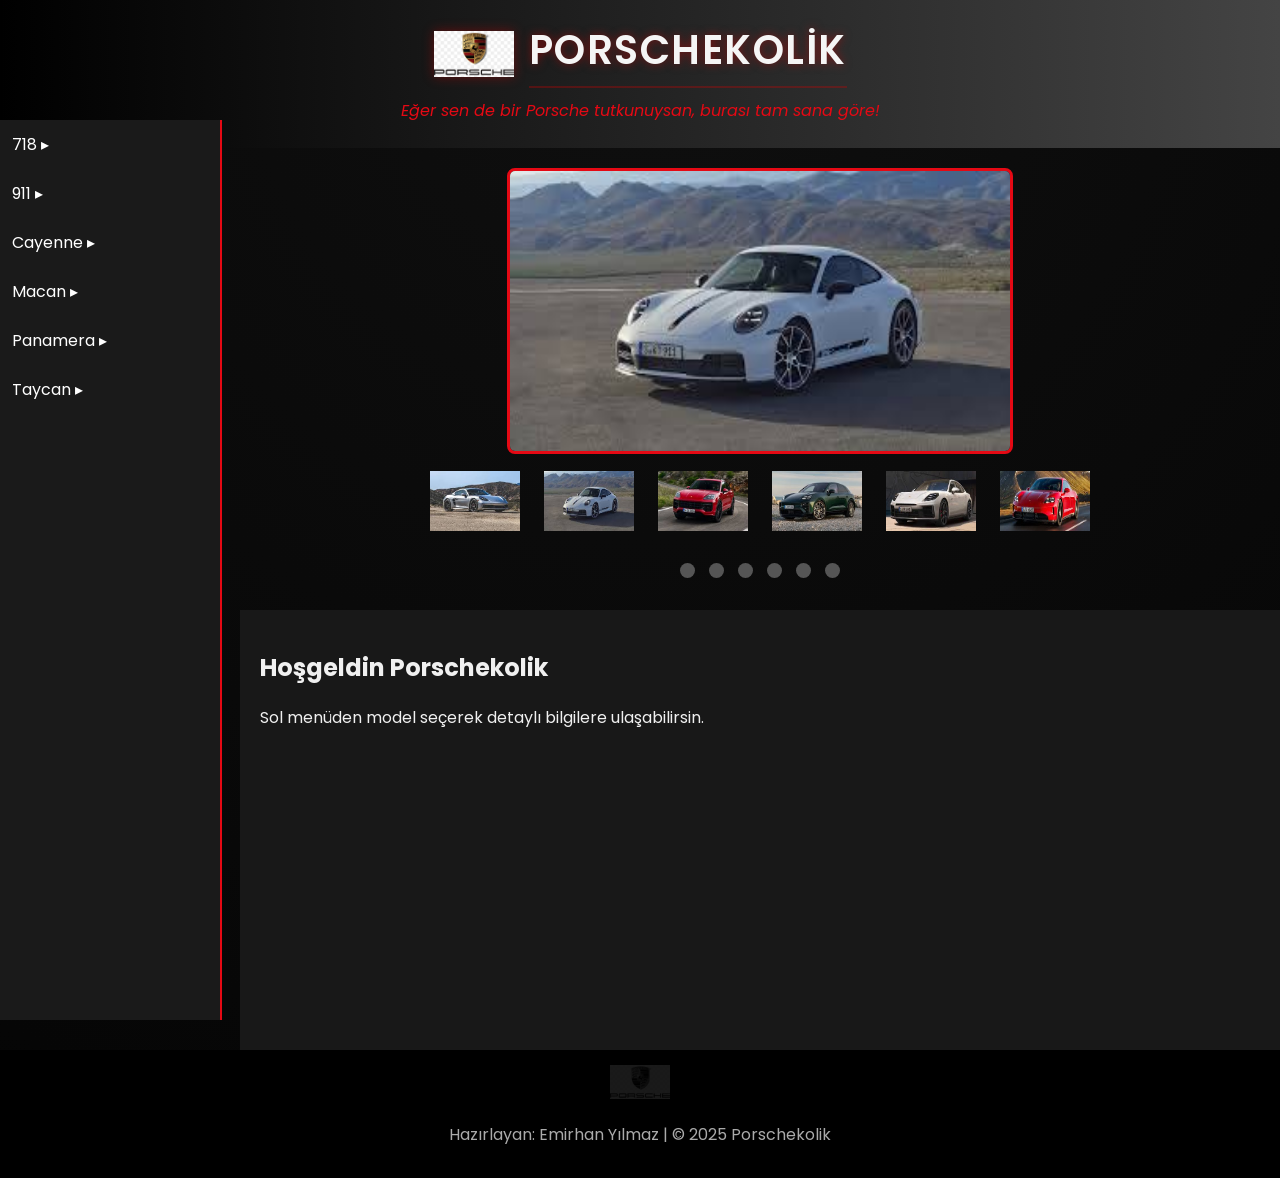
<file: web sitesi odevi/index.html>
<!DOCTYPE html>
<html lang="tr">
<head>
    <meta charset="UTF-8">
    <meta name="viewport" content="width=device-width, initial-scale=1.0">
    <title>Porschekolik</title>
    <link rel="stylesheet" href="style.css">
    <link href="https://fonts.googleapis.com/css2?family=Poppins:wght@300;400;600&display=swap" rel="stylesheet">

</head>
<body>
    
    <header class="ust-banner">
         <div class="logo-alani">
        <img src="images/porsche-logo.png" alt="Porsche Logo" class="logo">
        <h1>Porschekolik</h1>
    </div>
    <p>Eğer sen de bir Porsche tutkunuysan, burası tam sana göre!</p>
    </header>

    <aside class="yan-menu">
    <ul>
        <li>
            <a href="javascript:void(0);" onclick="toggleAltMenu('718')">718 ▸</a>
            <ul class="alt-menu" id="alt-718">
                <li onclick="modelGoster('718 Boxster')">Boxster</li>
                <li onclick="modelGoster('718 Cayman')">Cayman</li>
            </ul>
        </li>
        <li>
            <a href="javascript:void(0);" onclick="toggleAltMenu('911')">911 ▸</a>
            <ul class="alt-menu" id="alt-911">
                <li onclick="modelGoster('911 Carrera')">Carrera</li>
                <li onclick="modelGoster('911 Turbo S')">Turbo S</li>
            </ul>
        </li>
        <li>
            <a href="javascript:void(0);" onclick="toggleAltMenu('Cayenne')">Cayenne ▸</a>
            <ul class="alt-menu" id="alt-Cayenne">
                <li onclick="modelGoster('Cayenne S')">S</li>
                <li onclick="modelGoster('Cayenne Turbo GT')">Turbo GT</li>
            </ul>
        </li>
        <li>
            <a href="javascript:void(0);" onclick="toggleAltMenu('Macan')">Macan ▸</a>
            <ul class="alt-menu" id="alt-Macan">
                <li onclick="modelGoster('Macan T')">T</li>
                <li onclick="modelGoster('Macan GTS')">GTS</li>
            </ul>
        </li>
        <li>
            <a href="javascript:void(0);" onclick="toggleAltMenu('Panamera')">Panamera ▸</a>
            <ul class="alt-menu" id="alt-Panamera">
                <li onclick="modelGoster('Panamera 4')">4</li>
                <li onclick="modelGoster('Panamera Turbo')">Turbo</li>
            </ul>
        </li>
        <li>
            <a href="javascript:void(0);" onclick="toggleAltMenu('Taycan')">Taycan ▸</a>
            <ul class="alt-menu" id="alt-Taycan">
                <li onclick="modelGoster('Taycan 4S')">4S</li>
            </ul>
        </li>
    </ul>
</aside>


    </aside>

    <section class="galeri">
        <div class="buyuk-resim">
            <img id="anaResim" src="images/911porsche.jpeg" alt="Porsche">
        </div>

        <div class="kucuk-resimler">
            <img src="images/718porsche.jpeg" onmouseover="degistir('images/718porsche.jpeg')">
            <img src="images/911porsche.jpeg" onmouseover="degistir('images/911porsche.jpeg')">
            <img src="images/cayennePorsche.jpeg" onmouseover="degistir('images/cayennePorsche.jpeg')">
            <img src="images/macanPorsche.jpeg"onmouseover="degistir('images/macanPorsche.jpeg')">
            <img src="images/panameraPorsche.jpeg" onmouseover="degistir('images/panameraPorsche.jpeg')">
            <img src="images/taycanPorsche.jpeg" onmouseover="degistir('taycanPorsche.jpeg')">
        </div>

        <div class="yapraklar">
    <span class="yaprak" onclick="degistir('images/718porsche.jpeg')"></span>
    <span class="yaprak" onclick="degistir('images/911porsche.jpeg')"></span>
    <span class="yaprak" onclick="degistir('images/cayennePorsche.jpeg')"></span>
    <span class="yaprak" onclick="degistir('images/macanPorsche.jpeg')"></span>
    <span class="yaprak" onclick="degistir('images/panameraPorsche.jpeg')"></span>
    <span class="yaprak" onclick="degistir('images/taycanPorsche.jpeg')"></span>
</div>



       
    </section>

    <section class="icerik" id="icerik-alani">
            <h2>Hoşgeldin Porschekolik</h2>
            <p> Sol menüden model seçerek detaylı bilgilere ulaşabilirsin.</p>
    </section>

    <footer>
        <img src="images/porsche-logo.png" alt="Porsche Logo" class="footer-logo">
        <p>Hazırlayan: Emirhan Yılmaz | © 2025 Porschekolik</p>

    </footer>

    <script>
        const resimler = [
            'images/718porsche.jpeg',
            'images/911porsche.jpeg',
            'images/cayennePorsche.jpeg',
            'images/macanPorsche.jpeg',
            'images/panameraPorsche.jpeg',
            'images/taycanPorsche.jpeg'
        ];
        let suanki = 0;

        function degistir(resim) {
            const anaResim = document.getElementById('anaResim');
            anaResim.style.opacity = 0;
            setTimeout(() => {
                anaResim.src = resim;
                anaResim.style.opacity = 1;
            }, 300);
        }

      
        function otomatikSlider() {
            suanki++;
            if (suanki >= resimler.length) suanki = 0;
            degistir(resimler[suanki]);
        }
        setInterval(otomatikSlider, 4000);

        
        function toggleAltMenu(menuId) {
            const menu = document.getElementById('alt-' + menuId);
            const ok = menu.previousElementSibling.querySelector('.ok');
            if (menu.style.display === 'block') {
                menu.style.display = 'none';
                ok.style.transform = 'rotate(0deg)';
            } else {
                menu.style.display = 'block';
                ok.style.transform = 'rotate(90deg)';
            }
        }

      
       
    function modelGoster(model) {
    const icerik = document.getElementById('icerik-alani');
  
    icerik.style.opacity = 0;

    setTimeout(() => {
      
        if (model === '718 Boxster') {
            icerik.innerHTML = `
                <h2>Porsche 718 Boxster</h2>
                <div class="modeller">
                    <div class="model">
                        <img src="images/718-boxster.jpeg" alt="718 Boxster">
                        <h3>718 Boxster</h3>
                        <p>2,0 L Turbo • ≈300 hp • 0-100 km/s ~4,7 sn • Maksimum hız ≈ 275 km/s</p>
                    </div>
                    <div class="model">
                        <img src="images/718-boxster4.0.jpeg" alt="718 Boxster GTS">
                        <h3>718 Boxster GTS 4.0</h3>
                        <p>4,0 L atmosferik • 394 hp • 0-100 km/s ~3,8 sn • Yüksek devrin keyfi</p>
                    </div>
                </div>
            `;
        }
        else if (model === '718 Cayman') {
            icerik.innerHTML = `
                <h2>Porsche 718 Cayman</h2>
                <div class="modeller">
                    <div class="model">
                        <img src="images/718-cayman.jpeg" alt="718 Cayman">
                        <h3>718 Cayman</h3>
                        <p>2,0 L Turbo • ≈300 hp • 0-100 km/s ~4,7 sn • Maksimum hız ≈ 275 km/s</p>
                    </div>
                    <div class="model">
                        <img src="images/718-cayman4.0.jpg" alt="718 Cayman GTS">
                        <h3>718 Cayman GTS 4.0</h3>
                        <p>4,0 L atmosferik • 394 hp • 0-100 km/s ~3,8 sn • Net performans odaklı</p>
                    </div>
                </div>
            `;
        }
        else if (model === '911 Carrera') {
            icerik.innerHTML = `
                <h2>Porsche 911 Carrera</h2>
                <div class="modeller">
                    <div class="model">
                        <img src="images/911-carrera.jpeg" alt="911 Carrera">
                        <h3>911 Carrera</h3>
                        <p>3,0 L Twin Turbo • ~385 hp • 0-100 km/s ~4,2 sn • Maksimum tork: ~450 Nm :contentReference[oaicite:0]{index=0}</p>
                    </div>
                </div>
            `;
        }
        else if (model === '911 Turbo S') {
            icerik.innerHTML = `
                <h2>Porsche 911 Turbo S</h2>
                <div class="modeller">
                    <div class="model">
                        <img src="images/911-turbos.jpeg" alt="911 Turbo S">
                        <h3>911 Turbo S</h3>
                        <p>3,8 L Twin Turbo • ~640 hp • 0-100 km/s ~2,7 sn • Yüksek performans canavarı</p>
                    </div>
                </div>
            `;
        }
        else if (model === 'Cayenne S') {
            icerik.innerHTML = `
                <h2>Porsche Cayenne S</h2>
                <div class="modeller">
                    <div class="model">
                        <img src="images/cayenne-s.jpg" alt="Cayenne S">
                        <h3>Cayenne S</h3>
                        <p>V6 motor • ~348 hp • SUV + performans dengesi</p>
                    </div>
                </div>
            `;
        }
        else if (model === 'Cayenne Turbo GT') {
            icerik.innerHTML = `
                <h2>Porsche Cayenne Turbo GT</h2>
                <div class="modeller">
                    <div class="model">
                        <img src="images/cayenne-turbogt.jpeg" alt="Cayenne Turbo GT">
                        <h3>Cayenne Turbo GT</h3>
                        <p>V8 motor • 650 hp seviyesinde • SUV’da performans</p>
                    </div>
                </div>
            `;
        }
        else if (model === 'Macan T') {
            icerik.innerHTML = `
                <h2>Porsche Macan T</h2>
                <div class="modeller">
                    <div class="model">
                        <img src="images/macan-t.jpeg" alt="Macan T">
                        <h3>Macan T</h3>
                        <p>2,0 L turbo baz versiyon • ~261 hp</p>
                    </div>
                </div>
            `;
        }
        else if (model === 'Macan GTS') {
            icerik.innerHTML = `
                <h2>Porsche Macan GTS</h2>
                <div class="modellers">
                    <div class="model">
                        <img src="images/macan-gts.jpeg" alt="Macan GTS">
                        <h3>Macan GTS</h3>
                        <p>~434 hp • Spor SUV tarzı performans ve konfor dengesi</p>
                    </div>
                </div>
            `;
        }
        else if (model === 'Panamera 4') {
            icerik.innerHTML = `
                <h2>Porsche Panamera 4</h2>
                <div class="modellers">
                    <div class="model">
                        <img src="images/panamera-4.jpeg" alt="Panamera 4">
                        <h3>Panamera 4</h3>
                        <p>V6 versiyon • ~348 hp • 0-100 km/s ~5,0 sn gibi değerler</p>
                    </div>
                </div>
            `;
        }
        else if (model === 'Panamera Turbo') {
            icerik.innerHTML = `
                <h2>Porsche Panamera Turbo</h2>
                <div class="modellers">
                    <div class="model">
                        <img src="images/panamera-turbo.jpeg" alt="Panamera Turbo">
                        <h3>Panamera Turbo</h3>
                        <p>V8 motor • Yüksek güç, hızlı ivmelenme ve lüks odaklı</p>
                    </div>
                </div>
            `;
        }
        else if (model === 'Taycan 4S') {
            icerik.innerHTML = `
                <h2>Porsche Taycan 4S</h2>
                <div class="modellers">
                    <div class="model">
                        <img src="images/taycan-4s.jpeg" alt="Taycan 4S">
                        <h3>Taycan 4S</h3>
                        <p>%100 elektrik • 400 kW (~544 PS) • 0-100 km/s ~3,5 sn • Maksimum hız 250 km/s :contentReference[oaicite:1]{index=1}</p>
                    </div>
                    <div class="model">
                        <img src="images/taycanporsche.jpeg" alt="Taycan Turbo S">
                        <h3>Taycan Turbo S</h3>
                        <p>Yüksek performans versiyonu • ~938 hp overboost ile 0-60 mph < 2,5 sn seviyeleri :contentReference[oaicite:2]{index=2}</p>
                    </div>
                </div>
            `;
        }
        else {
           
            icerik.innerHTML = `
                <h2>Hoş geldin Porschekolik!</h2>
                <p>Sol menüden bir model seçerek detaylı bilgilere ulaşabilirsin.</p>
            `;
        }

      
        icerik.style.opacity = 1;
    }, 300);
}
    </script>
</body>

</html>
</file>
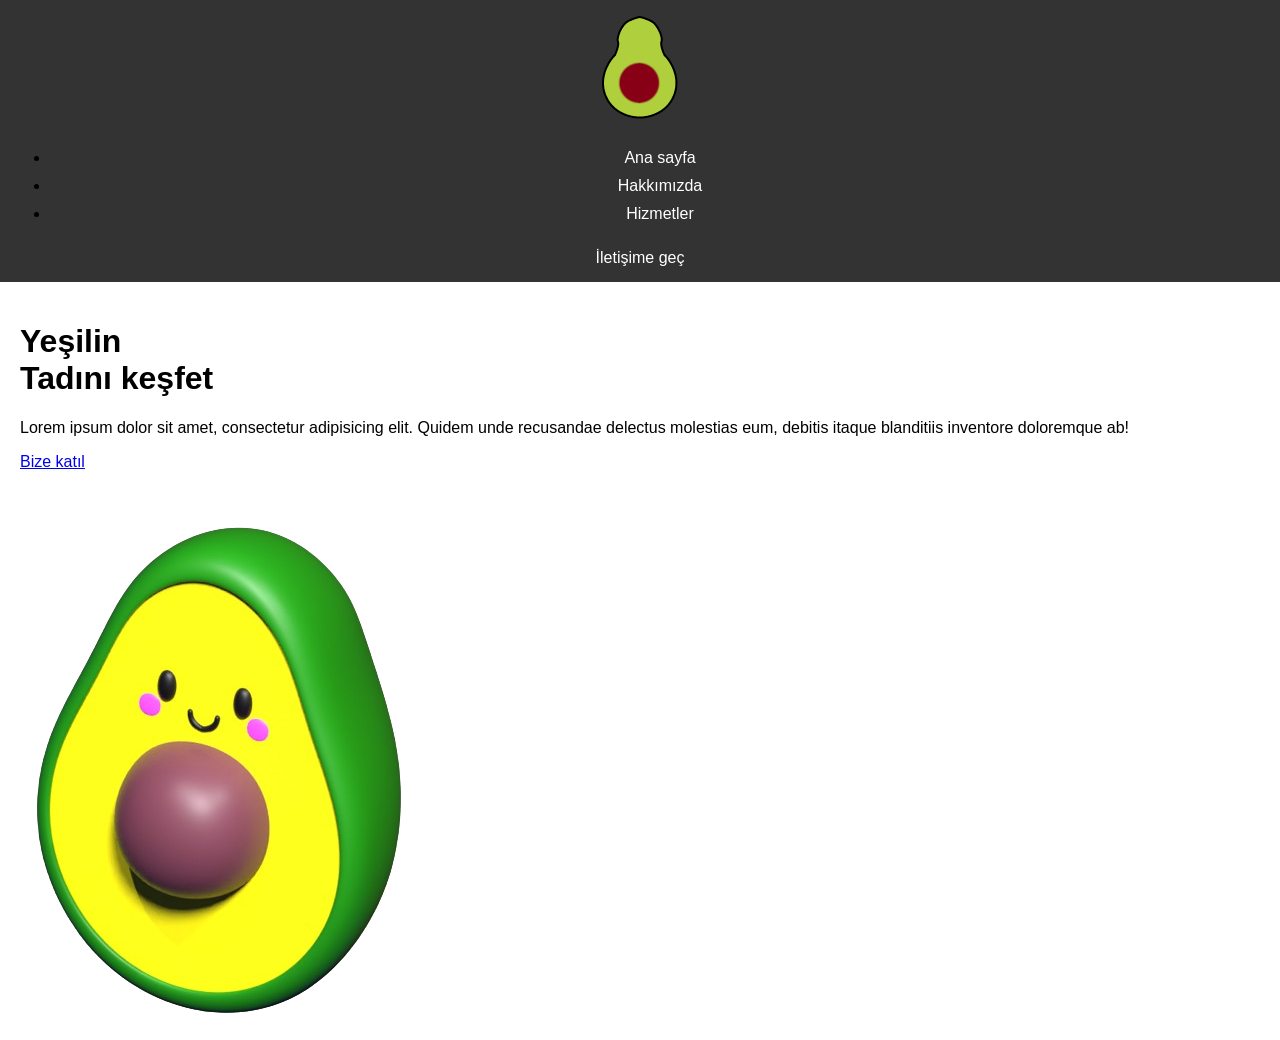
<file: lab hafta3 uygulamalar/Landing Avocado/index.html>
<!DOCTYPE html>
<html lang="en">
<head>
    <meta charset="UTF-8">
    <meta name="viewport" content="width=device-width, initial-scale=1.0">
    <title>Landing page</title>
    <link rel="stylesheet" href="style.css">
  </head>
<body>
  <div class="glass-efect">
    <div class="main-content">
      <nav>
        <a href="#" class="logo"> <img src="avo-logo.png" alt=""></a>

        <ul>
          <li><a href="#" class="tab-link" data-tab="anasayfa">Ana sayfa</a></li>
          <li><a href="#" class="tab-link" data-tab="hakkimizda">Hakkımızda</a></li>
          <li><a href="#" class="tab-link" data-tab="hizmetler">Hizmetler</a></li>
        </ul>
        <div>
          <a href="#" class="btn"> İletişime geç</a>
        </div>
      </nav>

      <div id="anasayfa" class="tab-content active">
        <h1 class="anim"> <span>Yeşilin</span> <br>Tadını keşfet</h1>
        <p class="anim">Lorem ipsum dolor sit amet, consectetur adipisicing elit. Quidem unde recusandae delectus molestias eum, debitis itaque blanditiis inventore doloremque ab!</p>
        <a href="#" class="btn anim"> Bize katıl</a>
      </div>

      <div id="hakkimizda" class="tab-content">
        <h1>Hakkımızda</h1>
        <p>Burada hakkımızda içeriği olacak</p>
      </div>

      <div id="hizmetler" class="tab-content">
        <h1>Hizmetler</h1>
        <p> Burada hizmetler içeriği olcacak.</p>
      </div>
      <img src="avocado.png" alt="" class="hero-img anim">
    </div>
  </div>
  <script src="main.js"></script>
</body>
</html>
</file>
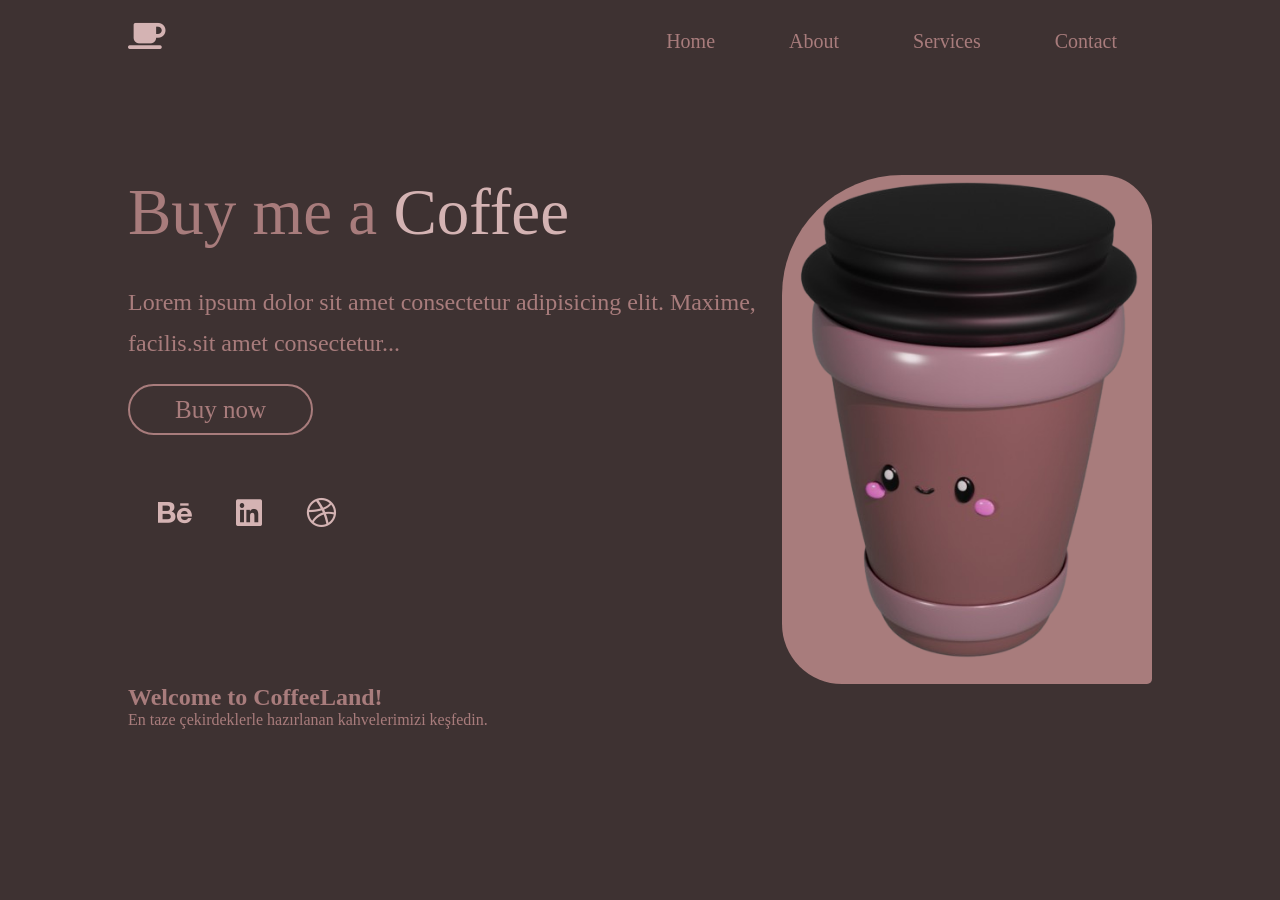
<file: lab hafta3 uygulamalar/Landing Coffee/index.html>
<!DOCTYPE html>
<html lang="en">
<head>
    <meta charset="UTF-8">
    <meta name="viewport" content="width=device-width, initial-scale=1.0">
    <title>Landing Coffee</title>
    <link rel="stylesheet" href="https://cdnjs.cloudflare.com/ajax/libs/font-awesome/6.4.0/css/all.min.css" integrity="sha512-iecdLmaskl7CVkqkXNQ/ZH/XLlvWZOJyj7Yy7tcenmpD1ypASozpmT/E0iPtmFIB46ZmdtAc9eNBvH0H/ZpiBw==" crossorigin="anonymous" referrerpolicy="no-referrer" />
    <link rel="stylesheet" href="style.css">
</head>
<body>
    <div class="main-content">
        <nav>
            <a href="#" class="logo"><i class="fa fa-coffee"></i></a>
            <ul>
                <li><a href="#" class="nav-link" data-section="home">Home</a></li>
                <li><a href="#" class="nav-link" data-section="about">About</a></li>
                <li><a href="#" class="nav-link" data-section="services">Services</a></li>
                <li><a href="#" class="nav-link" data-section="contact">Contact</a></li>
            </ul>
        </nav>

        <div class="content">
            <div class="left">
                <h1>Buy me a <span>Coffee</span></h1>
                <p>Lorem ipsum dolor sit amet consectetur adipisicing elit. Maxime, facilis.sit amet consectetur...</p>
                <a href="https://www.starbucks.com.tr" class="btn" id="buyNowBtn">Buy now</a>

                <div class="social">
                    <a href="#"><i class="fab fa-behance"></i></a>
                    <a href="#"><i class="fab fa-linkedin"></i></a>
                    <a href="#"><i class="fab fa-dribbble"></i></a>
                </div>
            </div>
            <div class="right">
                <img src="img/coffee.png" alt="">
            </div>
        </div>

        
        <section id="home" class="info-section"> 
            <h2>Welcome to CoffeeLand!</h2>
            <p>En taze çekirdeklerle hazırlanan kahvelerimizi keşfedin.</p>
        </section>

        <section id="about" class="info-section" style="display:none;">
            <h2>About Us</h2>
            <p>Biz, kahveyi sadece bir içecek değil, bir yaşam tarzı olarak gören bir ekibiz ☕</p>
        </section>

        <section id="services" class="info-section" style="display:none;">
            <h2>Our Services</h2>
            <p>• Özel harman kahveler<br>• Barista eğitimi<br>• Online kahve aboneliği</p>
        </section>

        <section id="contact" class="info-section" style="display:none;">
            <h2>Contact Us</h2>
            <p>Bize ulaşın: <b>contact@coffeeland.com</b></p>
        </section>

        
        <section id="buySection" class="info-section" style="display:none;">
            <h2>Sipariş Ver</h2>
            <p>Kahveni seç:</p>
            <select>
                <option>Latte</option>
                <option>Americano</option>
                <option>Espresso</option>
                <option>Mocha</option>
            </select>
            <p>Boyut seç:</p>
            <select>
                <option>Küçük</option>
                <option>Orta</option>
                <option>Büyük</option>
            </select>
            <br><br>
            <button class="btn">Siparişi Onayla</button>
        </section>

    </div>

    <script>
        
        const links = document.querySelectorAll(".nav-link");
        const sections = document.querySelectorAll(".info-section");
        const buyBtn = document.getElementById("buyNowBtn");

        links.forEach(link => {
            link.addEventListener("click", e => {
                e.preventDefault();
                const id = link.dataset.section;
                sections.forEach(sec => sec.style.display = "none");
                document.getElementById(id).style.display = "block";
            });
        });

       
        buyBtn.addEventListener("click", e => {
            e.preventDefault();
            sections.forEach(sec => sec.style.display = "none");
            document.getElementById("buySection").style.display = "block";
        });
    </script>
</body>
</html>
</file>
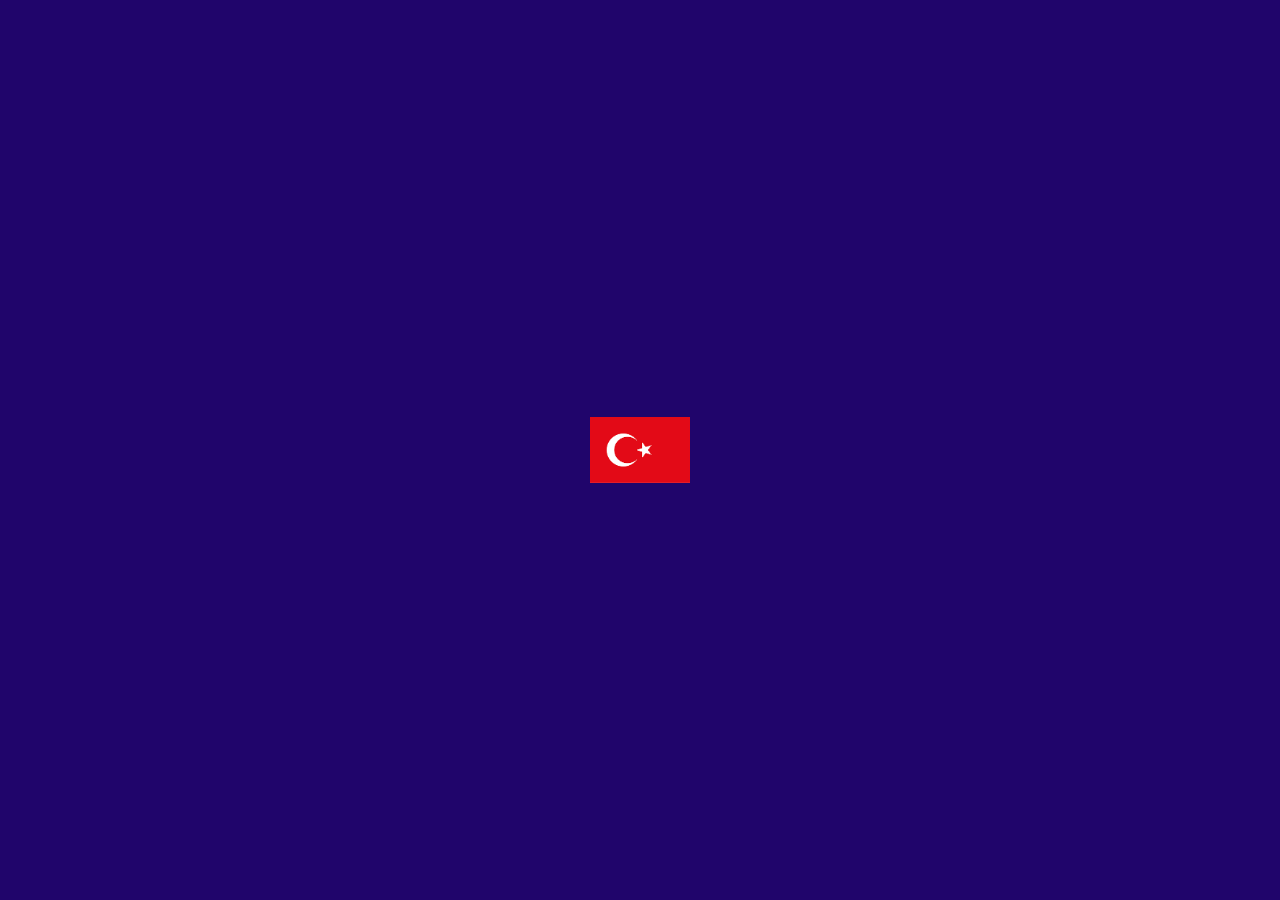
<file: lab hafta3 uygulamalar/Mouse effect/index.html>
<!DOCTYPE html>
<html lang="tr">
<head>
  <meta charset="UTF-8">
  <meta name="viewport" content="width=device-width, initial-scale=1.0">
  <title>Türk Bayrağı Mouse Takip</title>
  <link rel="stylesheet" href="style.css">
</head>
<body>
  <img id="flag" src="trbayrak.png" alt="Türk bayrağı">
  <script src="main.js"></script>
</body>
</html>
</file>
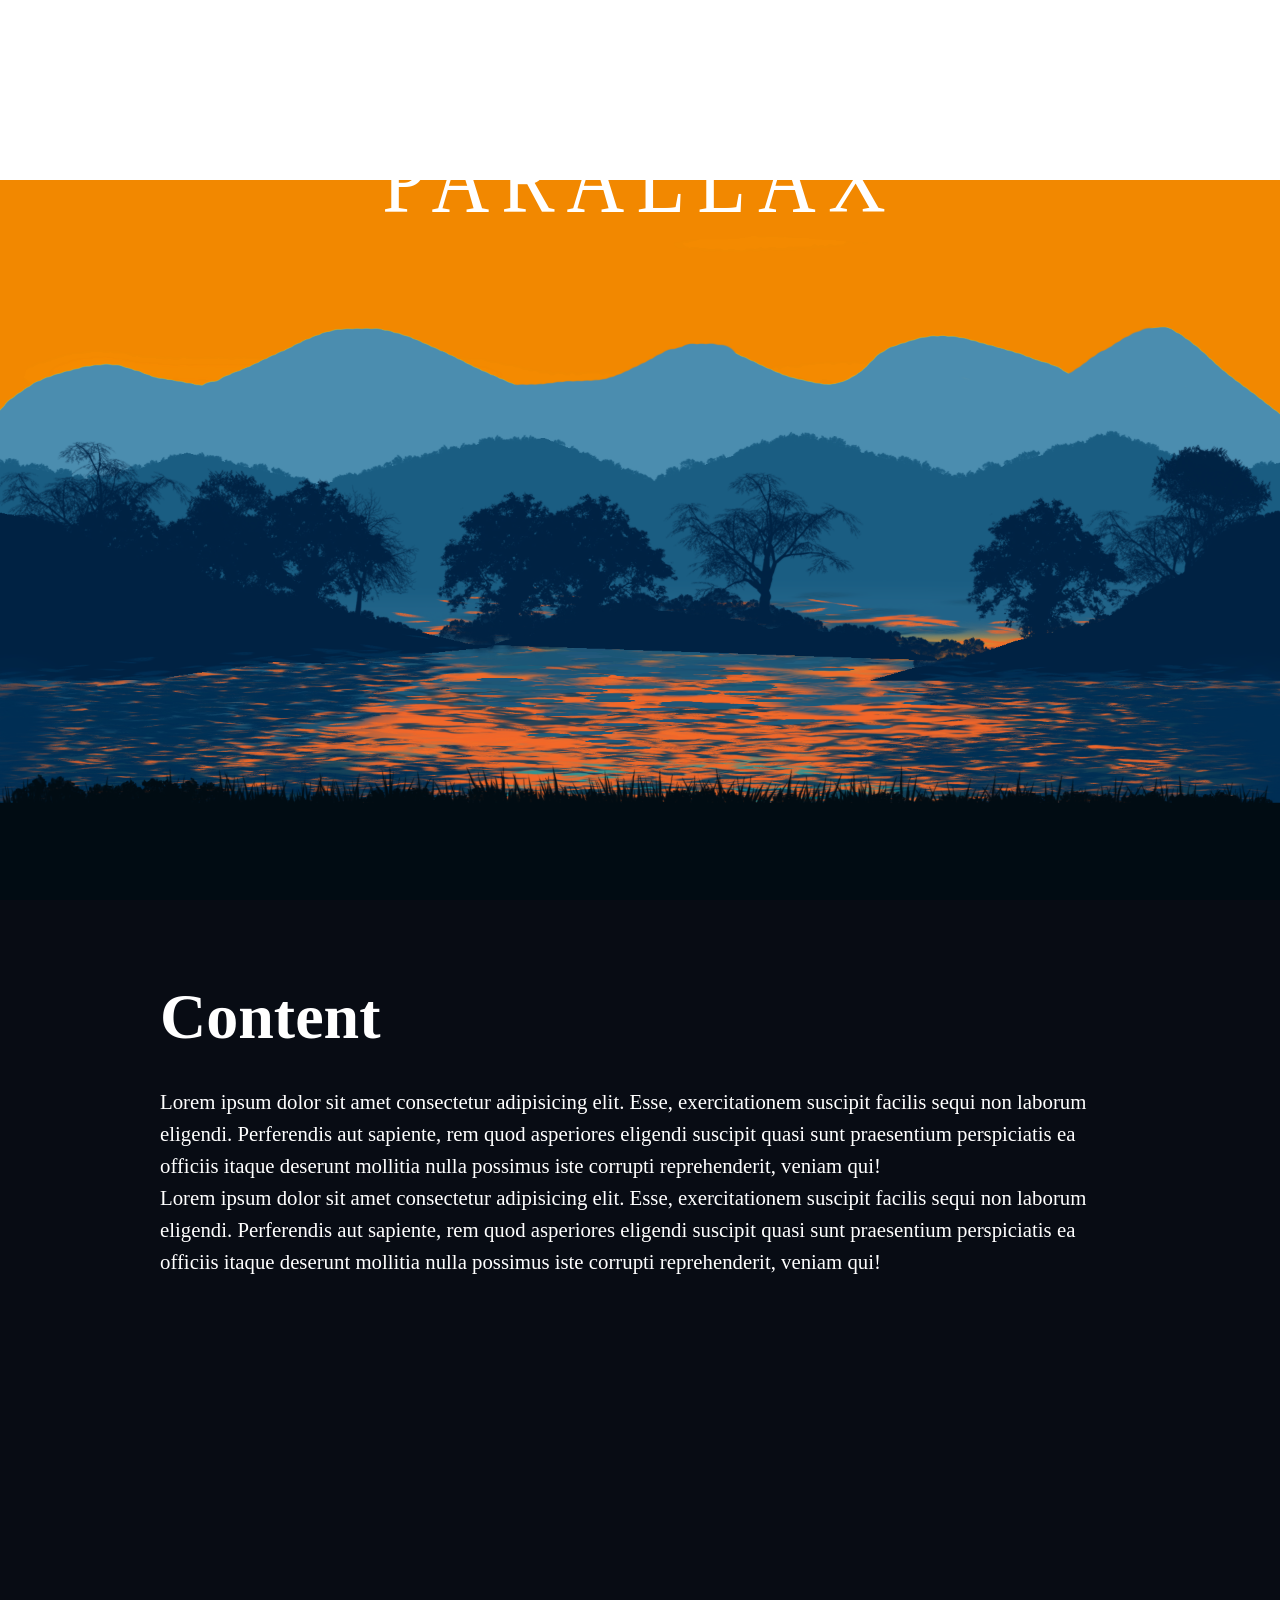
<file: lab hafta3 uygulamalar/Parallax/index.html>
<!DOCTYPE html>
<html lang="en">
<head>
    <meta charset="UTF-8">
    <meta name="viewport" content="width=device-width, initial-scale=1.0">
    <title>Scroll Parallax</title>
    <link rel="stylesheet" href="style.css">
</head>
<body>
    <section class="parallax"> 
        <img src="img/layer-4.png" class="layer-4" alt="">
        <img src="img/layer-3.png" class="layer-3" alt="">
        <p class="text">Parallax</p>
        <img src="img/layer-2.png" class="layer-2" alt="">
        <img src="img/layer-1.png" class="layer-1" alt="">
    </section>

    <section class="content">
        <h1>Content</h1>
        <p>Lorem ipsum dolor sit amet consectetur adipisicing elit. Esse, exercitationem suscipit facilis sequi non laborum eligendi. Perferendis aut sapiente, rem quod asperiores eligendi suscipit quasi sunt praesentium perspiciatis ea officiis itaque deserunt mollitia nulla possimus iste corrupti reprehenderit, veniam qui!</p>
        <p>Lorem ipsum dolor sit amet consectetur adipisicing elit. Esse, exercitationem suscipit facilis sequi non laborum eligendi. Perferendis aut sapiente, rem quod asperiores eligendi suscipit quasi sunt praesentium perspiciatis ea officiis itaque deserunt mollitia nulla possimus iste corrupti reprehenderit, veniam qui!</p>
    </section>
    <script src="main.js"></script>
</body>
</html>
</file>
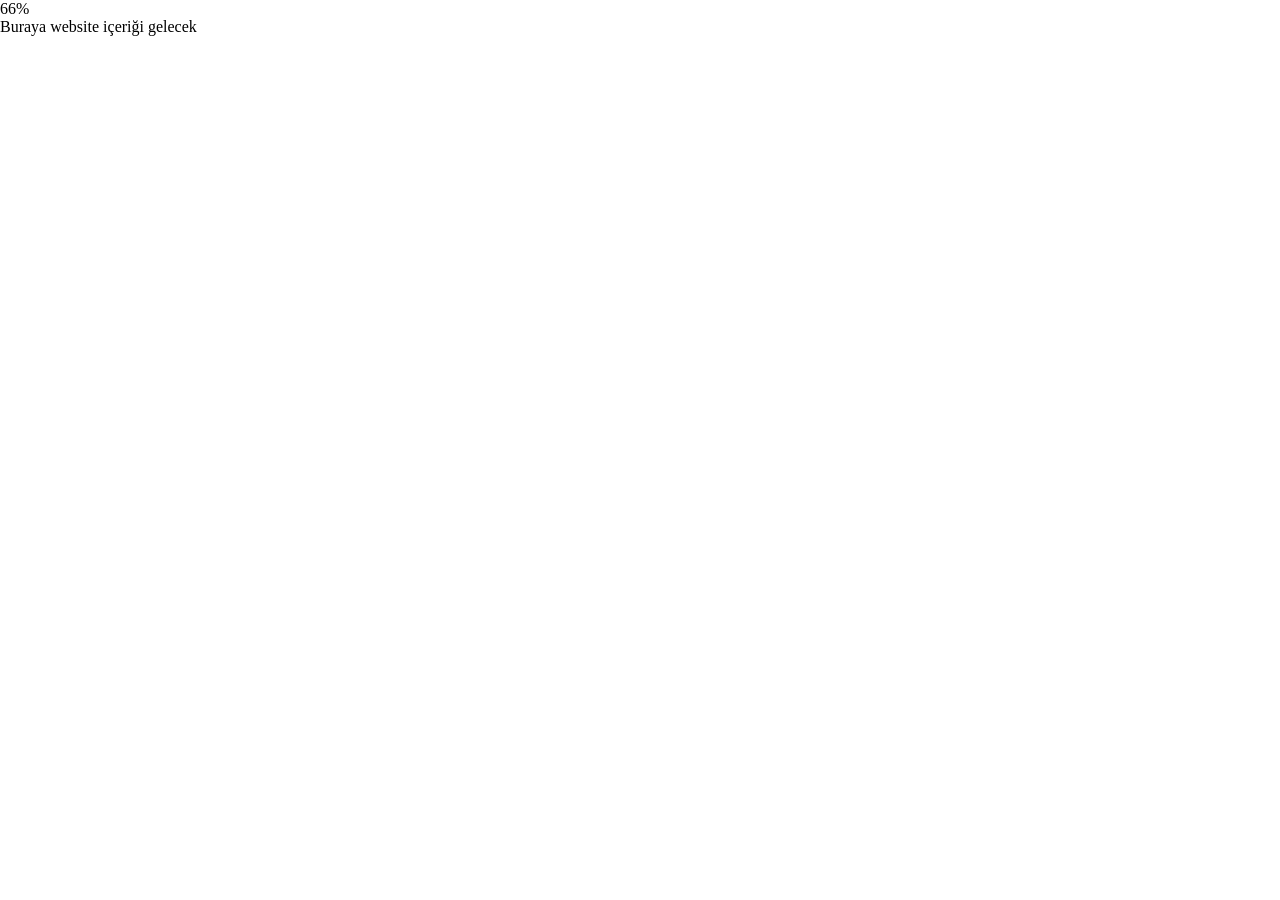
<file: lab hafta3 uygulamalar/Pre-loader/index.html>
<!DOCTYPE html>
<html lang="en">
<head>
    <meta charset="UTF-8">
    <title>Pre-loader</title>
    <link rel="stylesheet" href="style.css">
</head>
<body>
  <div class="loader_bg">
    <div class="preload">
        <div class="counter">0</div>
        <div class="progressbar">
        <span class="progress"></span>
        </div>
      </div>
</div>

  <div class="content">
    Buraya website içeriği gelecek
  </div>

  <script src="https://cdnjs.cloudflare.com/ajax/libs/jquery/3.4.1/jquery.min.js" integrity="sha512-bnIvzh6FU75ZKxp0GXLH9bewza/OIw6dLVh9ICg0gogclmYGguQJWl8U30WpbsGTqbIiAwxTsbe76DErLq5EDQ==" crossorigin="anonymous" referrerpolicy="no-referrer"></script>
 <script  src="./script.js"></script>
</body>
</html>
</file>
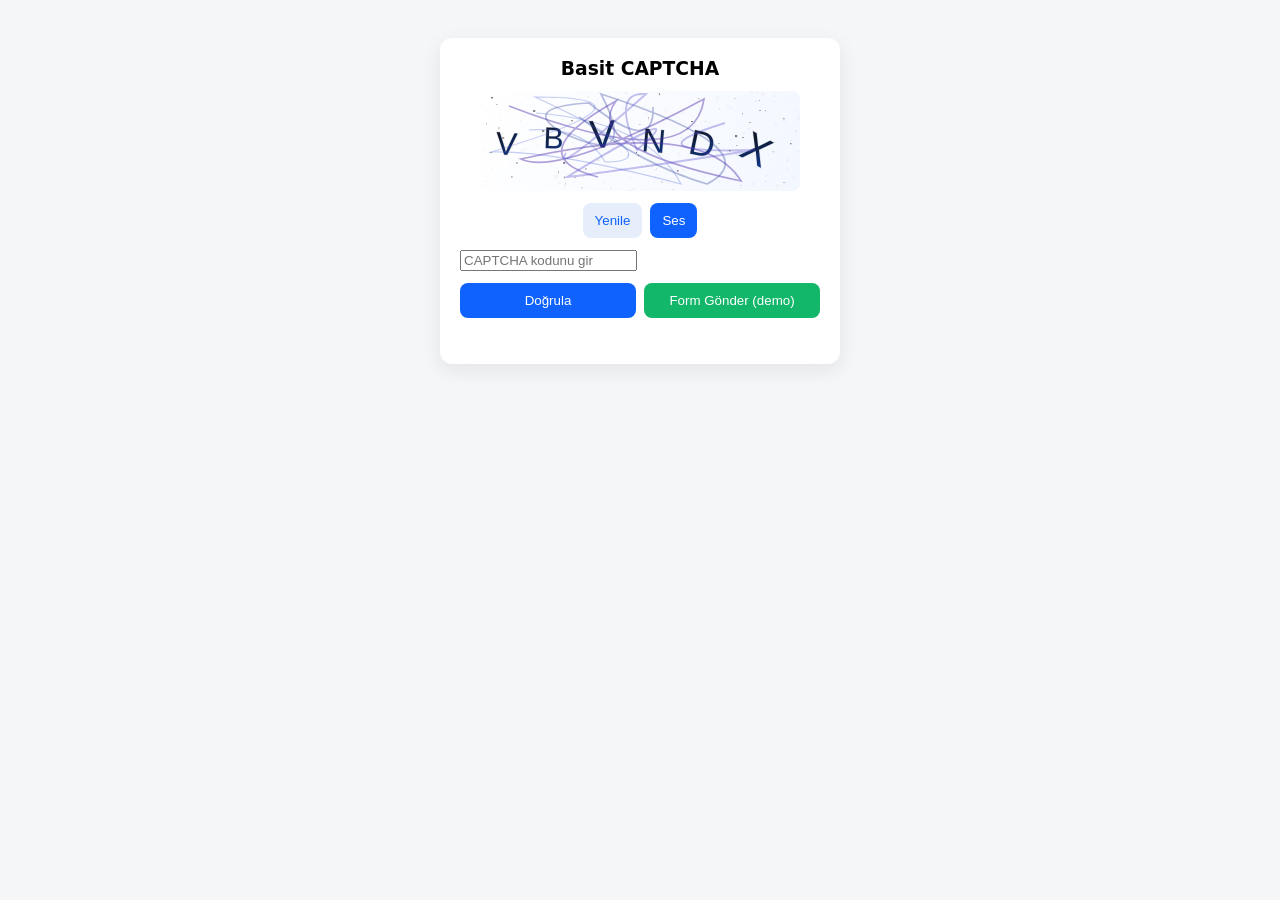
<file: captcha.html>
<!doctype html>
<html lang="tr">
<head>
<meta charset="utf-8" />
<meta name="viewport" content="width=device-width,initial-scale=1" />
<title>Basit CAPTCHA Demo</title>
<style>
  body{font-family: Inter,system-ui,Arial;display:flex;flex-direction:column;align-items:center;padding:30px;background:#f5f6f8}
  .box{background:white;padding:20px;border-radius:12px;box-shadow:0 6px 20px rgba(20,20,40,.08);width:360px}
  canvas{border-radius:8px;display:block;margin:0 auto 12px}
  .controls{display:flex;gap:8px;justify-content:center;margin-bottom:12px}
  input[type="text"]{width:100%;padding:10px;border-radius:8px;border:1px solid #ddd}
  button{padding:10px 12px;border-radius:8px;border:none;background:#0f62fe;color:white;cursor:pointer}
  button.secondary{background:#e6eefc;color:#0f62fe}
  .msg{height:1.1em;text-align:center;margin-top:8px;font-weight:600}
</style>
</head>
<body>
<div class="box">
  <h3 style="text-align:center;margin:0 0 12px">Basit CAPTCHA</h3>
  <canvas id="cap" width="320" height="100"></canvas>
  <div class="controls">
    <button id="refresh" class="secondary">Yenile</button>
    <button id="audio">Ses</button>
  </div>
  <input id="answer" placeholder="CAPTCHA kodunu gir" autocomplete="off" />
  <div style="display:flex;gap:8px;margin-top:12px">
    <button id="verify" style="flex:1">Doğrula</button>
    <button id="demoSubmit" style="flex:1;background:#12b76a">Form Gönder (demo)</button>
  </div>
  <div class="msg" id="msg"></div>
</div>

<script>

const canvas = document.getElementById('cap');
const ctx = canvas.getContext('2d');
let currentCode = '';

function randInt(a,b){ return Math.floor(Math.random()*(b-a+1))+a; }
function randChoice(arr){ return arr[randInt(0,arr.length-1)]; }

function generateCode(len=6){
  const chars = 'ABCDEFGHJKLMNPQRSTUVWXYZ23456789'; 
  let s = '';
  
  const array = new Uint32Array(len);
  window.crypto.getRandomValues(array);
  for(let i=0;i<len;i++) s += chars[array[i] % chars.length];
  return s;
}

function drawCaptcha(code){
  const w = canvas.width, h=canvas.height;
 
  ctx.clearRect(0,0,w,h);
  
  const g = ctx.createLinearGradient(0,0,w,h);
  g.addColorStop(0, '#ffffff');
  g.addColorStop(1, '#f3f7ff');
  ctx.fillStyle = g;
  ctx.fillRect(0,0,w,h);

  
  for(let i=0;i<250;i++){
    ctx.globalAlpha = 0.06;
    ctx.fillStyle = `rgba(${randInt(100,200)},${randInt(100,200)},${randInt(100,200)},1)`;
    ctx.beginPath();
    ctx.arc(randInt(0,w), randInt(0,h), Math.random()*1.8, 0, Math.PI*2);
    ctx.fill();
  }
  ctx.globalAlpha = 1;

  
  const baseX = 18;
  for(let i=0;i<code.length;i++){
    const ch = code[i];
    const fontSize = randInt(30,44);
    const rotation = (randInt(-30,30) * Math.PI)/180;
    ctx.save();
    const x = baseX + i*(w-36)/code.length + randInt(-4,6);
    const y = h/2 + randInt(6,14);
    ctx.translate(x,y);
    ctx.rotate(rotation);
    ctx.font = `${fontSize}px "Arial"`;
   
    const cg = ctx.createLinearGradient(-10,-10,30,40);
    cg.addColorStop(0, '#0f172a');
    cg.addColorStop(1, '#0f62fe');
    ctx.fillStyle = cg;
    ctx.fillText(ch, 0, 0);
    
    ctx.lineWidth = 1.2;
    ctx.strokeStyle = 'rgba(20,20,30,0.12)';
    ctx.strokeText(ch,0,0);
    ctx.restore();
  }

 
  for(let i=0;i<4;i++){
    ctx.beginPath();
    ctx.moveTo(randInt(0,w), randInt(0,h));
    for(let j=0;j<5;j++){
      ctx.quadraticCurveTo(randInt(0,w), randInt(0,h), randInt(0,w), randInt(0,h));
    }
    ctx.lineWidth = 1 + Math.random()*1.4;
    ctx.strokeStyle = `rgba(${randInt(30,90)},${randInt(30,90)},${randInt(150,230)},${0.25+Math.random()*0.2})`;
    ctx.stroke();
  }

 
  for(let i=0;i<100;i++){
    ctx.fillStyle = `rgba(${randInt(0,50)},${randInt(0,50)},${randInt(0,50)},${Math.random()*0.6})`;
    ctx.fillRect(randInt(0,w), randInt(0,h), Math.random()*2.5, Math.random()*2.5);
  }
}

function refresh(){
  currentCode = generateCode(6);
  drawCaptcha(currentCode);
  document.getElementById('msg').textContent = '';
}

document.getElementById('refresh').addEventListener('click', refresh);

document.getElementById('verify').addEventListener('click', ()=>{
  const val = document.getElementById('answer').value.trim().toUpperCase();
  if(!val) { document.getElementById('msg').textContent = 'Lütfen kodu gir.'; return; }
  if(val === currentCode){
    document.getElementById('msg').textContent = '✅ Doğru! (Demo)';
  } else {
    document.getElementById('msg').textContent = '❌ Yanlış. Yenile ve tekrar dene.';
    refresh();
  }
});


document.getElementById('demoSubmit').addEventListener('click', ()=>{
  const val = document.getElementById('answer').value.trim().toUpperCase();
  if(val === currentCode){
    alert('Form başarıyla gönderildi (demo).');
    refresh();
    document.getElementById('answer').value = '';
  } else {
    alert('CAPTCHA hatalı. Yenileyin.');
    refresh();
  }
});


document.getElementById('audio').addEventListener('click', ()=>{
  if(!currentCode) return;
  const utter = new SpeechSynthesisUtterance(currentCode.split('').join(' '));
  utter.rate = 0.9;
  speechSynthesis.speak(utter);
});


refresh();
</script>
</body>
</html>
</file>
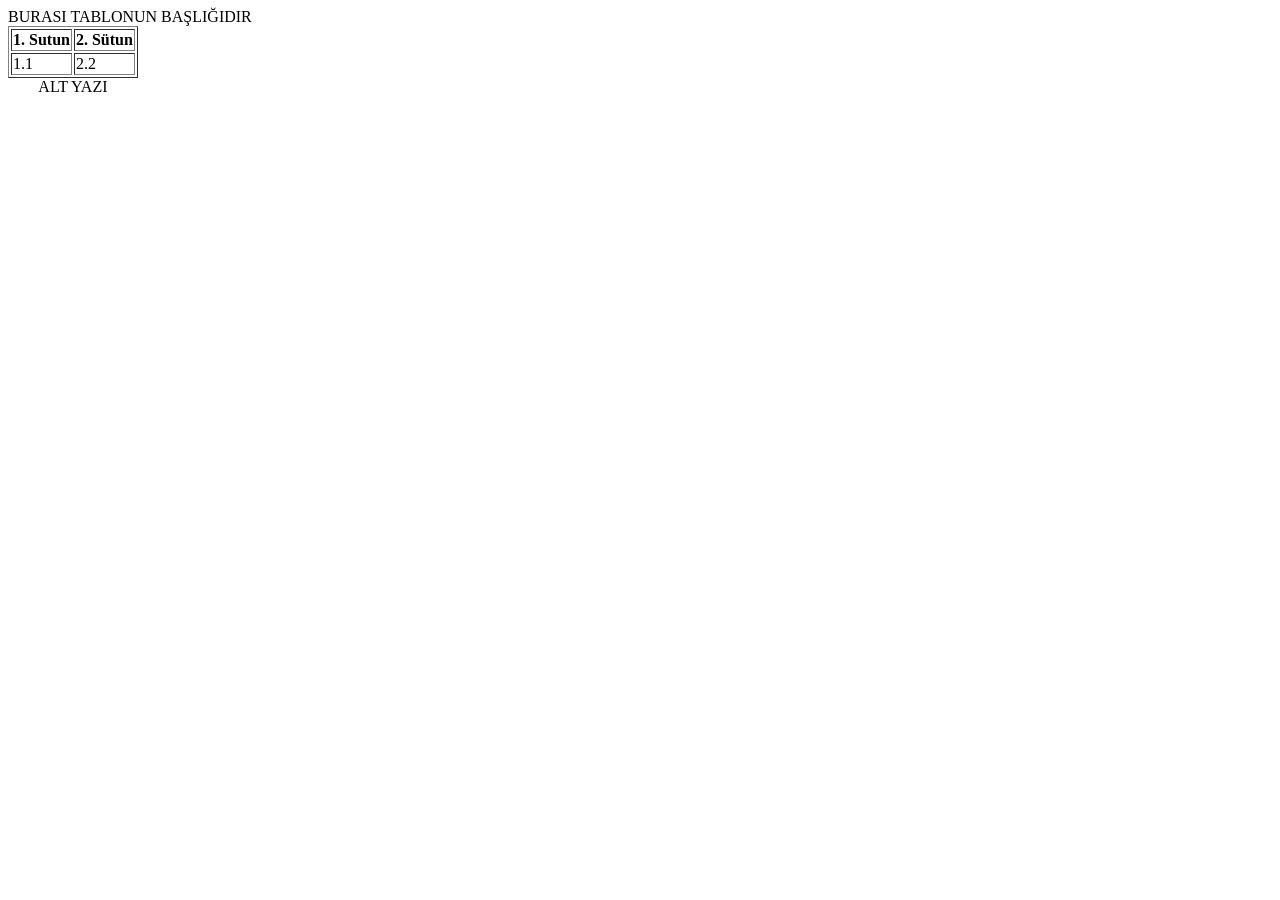
<file: hafta2ornek2.html>
<!DOCTYPE html>
<html lang="en">
<head>
    <meta charset="UTF-8">
    <meta name="viewport" content="width=device-width, initial-scale=1.0">
    <title>Document</title>
</head>
<body>
   <table border="1">
    <thead> BURASI TABLONUN BAŞLIĞIDIR</thead>
    <caption align="bottom">ALT YAZI</caption align>
        <tr>
            <th>1. Sutun</th>
            <th>2. Sütun</th>
        </tr>
        <tr>
          <td>1.1</td>
          <td>2.2</td>  
        </tr>
   </table> 
</body>
</html>
</file>
<file: web sitesi odevi/style.css>
body {
    margin:0;
    font-family:'Poppins', sans-serif;
   background: radial-gradient(circle at top, #0f0f0f 0%, #050505 100%);
  color: #f0f0f0;
  overflow-x: hidden;
}

.ust-banner {
    text-align:center;
    background:linear-gradient(90deg,#000,#222,#444);
    color:#e50914;
    padding:20px;
}

.ust-banner h1 { margin:0; font-size:2.5em; }
.ust-banner p { margin:5px; font-style:italic; }


.yan-menu {
    position:fixed;
body {
  margin: 0;
  font-family: 'Poppins', sans-serif;
  background: radial-gradient(circle at top, #0f0f0f 0%, #050505 100%);
  color: #f0f0f0;
  overflow-x: hidden;
}

h1, h2, h3 {
  letter-spacing: 1px;
}

a {
  text-decoration: none;
  color: inherit;
}


.ust-banner {
  text-align: center;
  background: linear-gradient(90deg, #111, #1b1b1b);
  color: #d40000;
  padding: 40px 10px;
  box-shadow: 0 2px 10px rgba(255, 0, 0, 0.2);
}

.ust-banner h1 {
  font-size: 3em;
  font-weight: 600;
  margin: 0;
}

.ust-banner p {
  font-weight: 300;
  color: #ccc;
  margin-top: 10px;
}


.yan-menu {
  position: fixed;
  top: 0;
  left: 0;
  width: 240px;
  height: 100%;
  background: rgba(20, 20, 20, 0.7);
  backdrop-filter: blur(8px);
  border-right: 2px solid rgba(212, 0, 0, 0.3);
  box-shadow: 2px 0 10px rgba(0, 0, 0, 0.4);
  padding-top: 120px;
  transition: all 0.3s;
}

.yan-menu ul {
  list-style: none;
  margin: 0;
  padding: 0;
}

.yan-menu ul li a {
  display: flex;
  justify-content: space-between;
  align-items: center;
  padding: 14px 20px;
  color: #eee;
  transition: all 0.2s ease-in-out;
  border-left: 3px solid transparent;
  font-weight: 400;
}

.yan-menu ul li a:hover {
  background: rgba(212, 0, 0, 0.15);
  border-left: 3px solid #d40000;
}

.ok {
  font-size: 14px;
  opacity: 0.7;
  transition: transform 0.3s;
}


.alt-menu {
  display: none;
  background: rgba(40, 40, 40, 0.5);
  border-left: 1px solid rgba(212, 0, 0, 0.3);
}

.alt-menu li {
  padding: 10px 35px;
  color: #ccc;
  cursor: pointer;
  font-size: 0.95em;
  transition: 0.3s;
}

.alt-menu li:hover {
  background: rgba(212, 0, 0, 0.25);
  color: #fff;
}


.galeri {
  margin-left: 260px;
  padding: 40px 20px;
  text-align: center;
}

.buyuk-resim img {
  width: 600px;
  height: 340px;
  border-radius: 16px;
  border: none;
  box-shadow: 0 0 25px rgba(212, 0, 0, 0.4);
  transition: opacity 0.5s ease-in-out, transform 0.5s;
}

.buyuk-resim img:hover {
  transform: scale(1.02);
}

.kucuk-resimler img {
  width: 90px;
  height: 60px;
  border-radius: 8px;
  margin: 10px;
  opacity: 0.6;
  transition: all 0.3s;
  cursor: pointer;
}

.kucuk-resimler img:hover {
  opacity: 1;
  transform: scale(1.1);
}


.icerik {
  margin-left: 260px;
  background: rgba(25, 25, 25, 0.5);
  backdrop-filter: blur(10px);
  padding: 30px;
  border-radius: 12px;
  margin: 30px 60px;
  min-height: 400px;
  transition: opacity 0.4s;
  box-shadow: 0 0 15px rgba(0, 0, 0, 0.4);
}

.modeller {
  display: flex;
  flex-wrap: wrap;
  justify-content: space-evenly;
  gap: 20px;
}

.model {
  background: rgba(255, 255, 255, 0.05);
  border-radius: 12px;
  padding: 15px;
  width: 260px;
  text-align: center;
  transition: 0.4s;
  box-shadow: 0 0 10px rgba(0,0,0,0.3);
}

.model:hover {
  transform: translateY(-5px) scale(1.05);
  box-shadow: 0 0 20px rgba(212, 0, 0, 0.4);
}

.model img {
  width: 100%;
  border-radius: 10px;
}

.model h3 {
  color: #d40000;
  font-weight: 500;
  margin: 10px 0 5px 0;
}


footer {
  text-align: center;
  background: #0a0a0a;
  padding: 20px;
  color: #888;
  font-size: 14px;
  border-top: 1px solid rgba(255, 255, 255, 0.1);
  letter-spacing: 0.5px;
}


.yapraklar {
  text-align: center;
  margin-top: 15px;
}

.yaprak {
  display: inline-block;
  width: 14px;
  height: 14px;
  margin: 6px;
  border-radius: 50%;
  background: #333;
  transition: 0.3s;
  cursor: pointer;
}

.yaprak:hover,
.yaprak.active {
  background: #d40000;
  box-shadow: 0 0 8px rgba(212, 0, 0, 0.6);
}

    top:0;
    left:0;
    margin-top:120px;
    width:220px;
    background:#1a1a1a;
    height:100%;
    border-right:2px solid #e50914;
}

.yan-menu ul { list-style:none; margin:0; padding:0; }

.yan-menu ul li a {
    display:block;
    padding:12px;
    color:white;
    text-decoration:none;
    transition:0.3s;
}
.yan-menu ul li a:hover { background:#e50914; }

.alt-menu {
    display:none;
    list-style:none;
    background:#2a2a2a;
}
.alt-menu li {
    padding:8px 15px;
    cursor:pointer;
    transition:0.2s;
}
.alt-menu li:hover { background:#e50914; }
.ok { float:right; transition:0.3s; }


.galeri {
    margin-left:240px;
    text-align:center;
    padding:20px;
}
.buyuk-resim img {
    width:500px;
    height:280px;
    border-radius:8px;
    border:3px solid #e50914;
    transition:opacity 0.5s ease-in-out;
}
.kucuk-resimler img {
    width:90px;
    height:60px;
    margin:8px;
    border:2px solid transparent;
    cursor:pointer;
}
.kucuk-resimler img:hover { border-color:#e50914; }


.icerik {
    margin-left:240px;
    background:#181818;
    padding:20px;
    min-height:400px;
    transition:opacity 0.4s;
}
.modeller { display:flex; justify-content:space-around; flex-wrap:wrap; }
.model {
    background:#222;
    border-radius:8px;
    padding:10px;
    width:250px;
    margin:10px;
    text-align:center;
    transition:0.3s;
}
.model:hover { transform:scale(1.05); box-shadow:0 0 10px #e50914; }
.model img { width:100%; border-radius:5px; }


footer {
    text-align:center;
    background:#000;
    padding:15px;
    color:#aaa;
}


.yapraklar { text-align:center; margin-top:10px; }
.yaprak {
    display:inline-block;
    width:15px;
    height:15px;
    margin:5px;
    border-radius:50%;
    background:#555;
    cursor:pointer;
    transition:background 0.3s;
}
.yaprak:hover, .yaprak.active { background:#e50914; }


.logo-alani {
  display: flex;
  align-items: center;
  justify-content: center;
  gap: 15px;
  margin-bottom: 10px;
}

.logo {
  width: 80px;
  filter: drop-shadow(0 0 6px rgba(212, 0, 0, 0.4));
  transition: transform 0.4s ease, filter 0.4s ease;
}

.logo:hover {
  transform: scale(1.08);
  filter: drop-shadow(0 0 12px rgba(255, 0, 0, 0.8));
}

.ust-banner h1 {
  font-size: 2.5em;
  font-weight: 600;
  letter-spacing: 1.5px;
  color: #f5f5f5;
  text-transform: uppercase;
  text-shadow: 0 0 10px rgba(212, 0, 0, 0.5);
  border-bottom: 2px solid rgba(212, 0, 0, 0.3);
  display: inline-block;
  padding-bottom: 6px;
}


.footer-logo {
  width: 60px;
  opacity: 0.1;
  filter: grayscale(100%);
  transition: opacity 0.4s ease;
}

footer:hover .footer-logo {
  opacity: 0.25;
}
</file>
<file: lab hafta3 uygulamalar/Landing Avocado/style.css>
body {
  font-family: Arial, sans-serif;
  margin: 0;
  padding: 0;
}

nav {
  background: #333;
  padding: 10px;
  text-align: center;
}

nav a {
  color: white;
  text-decoration: none;
  margin: 0 10px;
  padding: 5px 10px;
  display: inline-block;
}

nav a:hover, nav a.active {
  background: #555;
  border-radius: 5px;
}

/* Sekme içerikleri */
.tab-content {
  display: none;
  padding: 20px;
}

.tab-content.active {
  display: block;
}
</file>
<file: lab hafta3 uygulamalar/Landing Coffee/style.css>
*{
    margin: 0;
    padding: 0;
    box-sizing: border-box;
}

.main-content{
    background-color: #3E3232;
    min-height: 100vh;
    color: #A87C7C;
    font-family: "Gill Sans", calibri;
    overflow: hidden;
    padding: 10px 10%;
}


nav{
    padding: 10px 0;
    display: flex;
    justify-content: space-between;
}

nav .logo{
    color: #d4b3b3;
    font-size: 30px;
}

nav ul li{
    display: inline-block;
    list-style: none;
    margin: 10px 15px;
}

nav ul li a{
    color: #A87C7C;
    text-decoration: none;
    font-size: 20px;
    padding: 10px 20px;
    border-radius: 20px;
    transition: .5s all ease-in;
}

nav ul li a:hover{
    background-color: #A87C7C;
    color: #3E3232;
}




.content{
    margin-top: 10%;
    display: flex;
    justify-content: space-between;
    width: 100%;
}

.content h1{
    font-size: 65px;
    font-weight: 500;
}

.content h1 span{
    color: #d4b3b3;
}

.content p{
    margin: 2rem 0;
    font-size: 24px;
    font-weight: 200;
    line-height: 1.7;
}

.content .btn{
    color: #A87C7C;
    border: 2px solid #A87C7C;
    padding: 10px 45px;
    border-radius: 40px;
    font-size: 25px;
    text-decoration: none;
    transition: .5s all ease-in;
}

.content .btn:hover{
    background-color: #A87C7C;
    color: #503C3C;
}

.social{margin-top: 4rem;}

.social .fab{
    font-size: 30px;
    margin-left: 20px;
    padding: 10px;
    color: #d4b3b3;
    border-radius: 20px;
    transition: .5s all ease-in-out;
}

.social .fab:hover{
    background-color: #A87C7C;
    color: #503C3C;
}

.right{
    border-top-right-radius: 50px;
    border-top-left-radius: 120px;
    border-bottom-left-radius: 60px;
    border-bottom-right-radius: 5px;
    background-color:#A87C7C;
}

.right img{
    width: 370px;
    animation: move 4s linear infinite;
}

@keyframes move {
    0%, 100%{
        transform: translateX(-50px);
    }

    50%{ transform: translateX(50px);}
}

.nav-item {
    display: inline-block;
    margin: 0 15px;
    cursor: pointer;
    position: relative;
}


#hover-bar {
    position: fixed;
    bottom: 50px; 
    left: 50%;
    transform: translateX(-50%) scaleX(0);
    height: 40px;
    background: #b26a35;
    color: #fff;
    border-radius: 8px;
    display: flex;
    align-items: center;
    justify-content: center;
    padding: 0 15px;
    font-weight: bold;
    transition: transform 0.3s ease, opacity 0.3s ease;
    opacity: 0;
    pointer-events: none;
    z-index: 1000;
}
</file>
<file: lab hafta3 uygulamalar/Mouse effect/style.css>
body {
  margin: 0;
  padding: 0;
  background: #20056b; 
}


#flag {
  position: fixed;
  width: 100px;   
  height: auto;
  pointer-events: none; 
  z-index: 9999;
  user-select: none;
}
</file>
<file: lab hafta3 uygulamalar/Parallax/style.css>
*{
    margin: 0;
    padding: 0;
    box-sizing: border-box;
}

.parallax{
    display: flex;
    height: 100vh;
    position: relative;
    overflow: hidden;
}

.parallax img{
    position: absolute;
    bottom: 0;
    width: 100%;
}

.parallax .text{
    top: 20%;
    left: 50%;
    position: absolute;
    font-family: "Georgia";
    font-size: 80px;
    color: white;
    letter-spacing: 12px;
    text-transform: uppercase;
    transform: translate(-50%,-50%) scale(1,1.2);
    z-index: 10;
}

.layer-1{ z-index: 10;}

.content{
    padding: 5rem 10rem;
    height: 100vh;
    background-color: #080c14;
    position: relative;
    z-index: 10;
}

.content h1{
    color: white;
    font-size: 4rem;
    margin-bottom: 2rem;
}

.content p{
    color: white;
    font-size: 1.3rem;
    line-height: 2rem;
}
</file>
<file: lab hafta3 uygulamalar/Pre-loader/style.css>
*{
  margin: 0;
  padding: 0;
  box-sizing: inherit;
}

.main-content{
  background: #3E3232;
}
</file>
